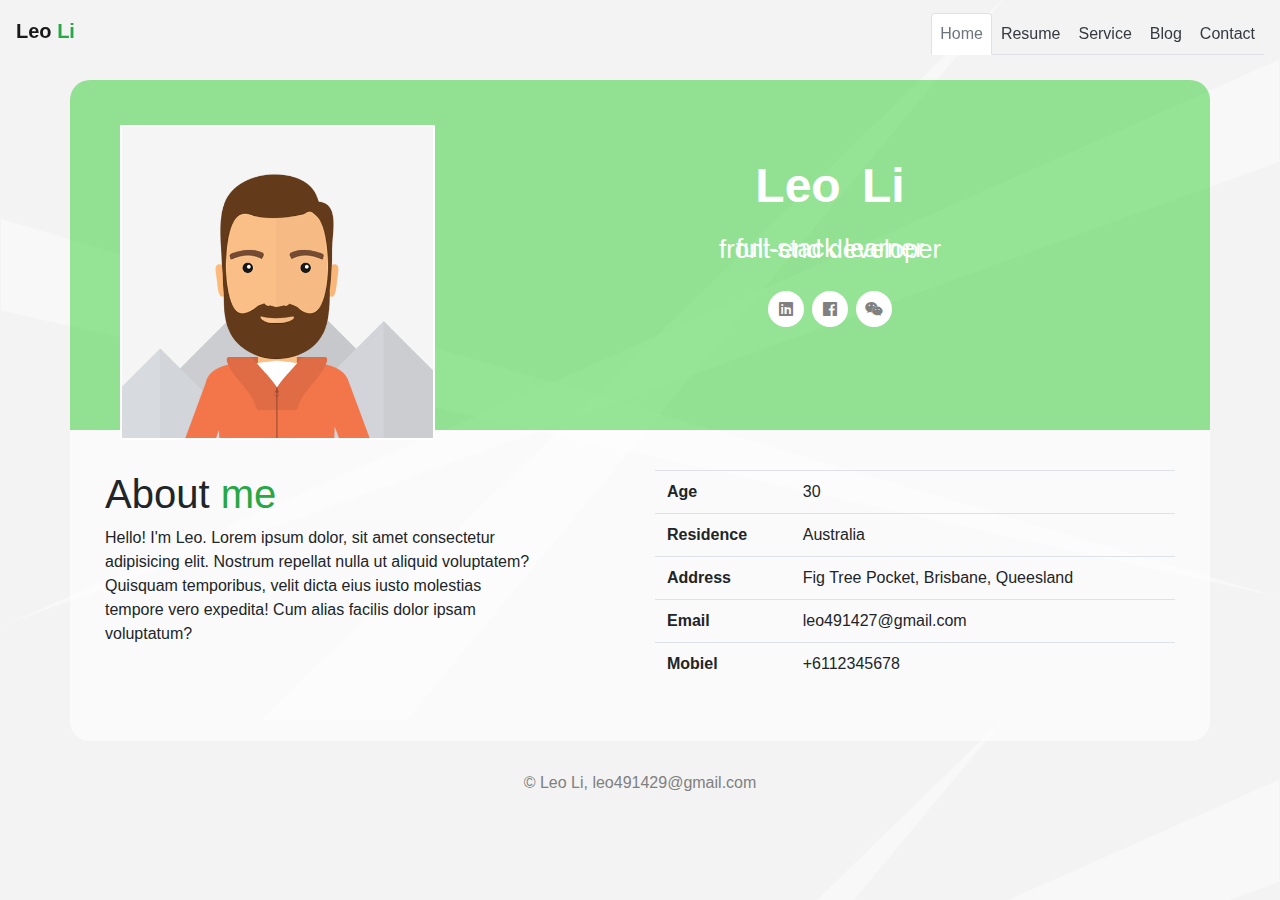
<file: index.html>
<html lang="en">
<head>
    <meta charset="UTF-8">
    <meta name="viewport" content="width=device-width, initial-scale=1.0">
    <meta http-equiv="X-UA-Compatible" content="ie=edge">

    <title>Home</title>
    <link rel="stylesheet" href="./css/all.min.css">
    <link rel="stylesheet" href="./css/bootstrap.min.css">
    <link rel="stylesheet" href="./css/animate.css">
    <link rel="stylesheet" href="./css/index.css">
    <script src="./js/jquery-3.3.1.min.js"></script>
    <script src="./js/popper.min.js"></script>
    <script src="./js/bootstrap.min.js"></script>

</head>
<body>
    <header id="header-navbar" class="container-fluid fixed-top">
        <nav class="navbar navbar-expand-md navbar-light" id="navbar">
            <h2 class="navbar-brand pt-2 font-weight-bold">Leo <span class="text-success">Li</span></h2>
            <button class="navbar-toggler" data-toggle="collapse" data-target="#navbarSupportedContent">
                <span class="navbar-toggler-icon"></span>
            </button>
            <div class="collapse navbar-collapse" id="navbarSupportedContent">
                <nav class="navbar-nav nav-tabs ml-auto">
                    <a class="nav-item nav-link active text-muted" href="#"  tabindex="-1">Home</a>
                    <a class="nav-item nav-link text-dark" href="#">Resume</a>
                    <a class="nav-item nav-link text-dark" href="#">Service</a>
                    <a class="nav-item nav-link text-dark" href="#">Blog</a>
                    <a class="nav-item nav-link text-dark" href="#">Contact</a>                    
                </nav>
                <!-- <ul class="navbar-nav ml-auto">
                    <li class="nav-item active">
                        <a class="nav-link" href="#">Home</a>
                    </li>
                    <li class="nav-item">
                        <a class="nav-link" href="#">Resume</a>
                    </li>
                    <li class="nav-item">
                        <a class="nav-link" href="#">Service</a>
                    </li>
                    <li class="nav-item">
                        <a class="nav-link" href="#">Blog</a>
                    </li>
                    <li class="nav-item">
                        <a class="nav-link" href="#">Contact</a>
                    </li>                    
                </ul> -->
            </div>
        </nav>
    </header>

    <section id="Home" class="container">
            <div class="row bg--green">
                <!-- <img src="./img/person-info-bg.png" alt="background-img"> -->
                <div id="person-info__avatar" class="col-md-5 col-lg-4">
                    <figure>
                        <img src="./img/avatar.png" alt="avatar" >
                    </figure>
                </div>

                <div id="person-info__contact" class="col-md-7 col-lg-8">
                    <div class="wrapper">
                            <h2>Leo Li</h2>
                            <p class="rolling-text fadeOut slow animated">front-end developer</p>
                            <p class="rolling-text fadeIn slow animated">full-stack learner</p>
                        <div id="person-info__contact__socialmedia">
                            <a href="#"><i class="fab fa-linkedin"></i></a>
                            <a href="#"><i class="fab fa-facebook"></i></a>
                            <a href="#"><i class="fab fa-weixin"></i></a>
                        </div>  
                    </div>

                </div>
            </div>

            <div class="row">
                <div id="person-info__aboutme" class="col-md-5">
                    <h1>About <span class="text-success">me</span></h1>
                    <p>Hello! I'm Leo. Lorem ipsum dolor, sit amet consectetur adipisicing elit. Nostrum repellat nulla ut aliquid voluptatem? Quisquam temporibus, velit dicta eius iusto molestias tempore vero expedita! Cum alias facilis dolor ipsam voluptatum?</p>
                </div>
                <div id="person-info__details" class="col-md-6 offset-md-1">    
                    <table class="table table-hover table-responsive-md ">
                        <tr>
                            <th>Age</th>
                            <th class="font-weight-normal">30</th>
                        </tr>
                        <tr>
                            <th>Residence</th>
                            <th class="font-weight-normal">Australia</th>
                        </tr>
                        <tr>
                            <th>Address</th>
                            <th class="font-weight-normal">Fig Tree Pocket, Brisbane, Queesland</th>
                        </tr>
                        <tr>
                            <th>Email</th>
                            <th class="font-weight-normal">leo491427@gmail.com</th>
                        </tr>
                        <tr>
                            <th>Mobiel</th>
                            <th class="font-weight-normal">+6112345678</th>
            
                        </tr>
                    </table>
                </div>
            </div>

    </section>

    <footer>
        <p>&copy Leo Li, leo491429@gmail.com</p>
    </footer>

    <script src="./main.js" defer></script>

</body>
</html>
</file>
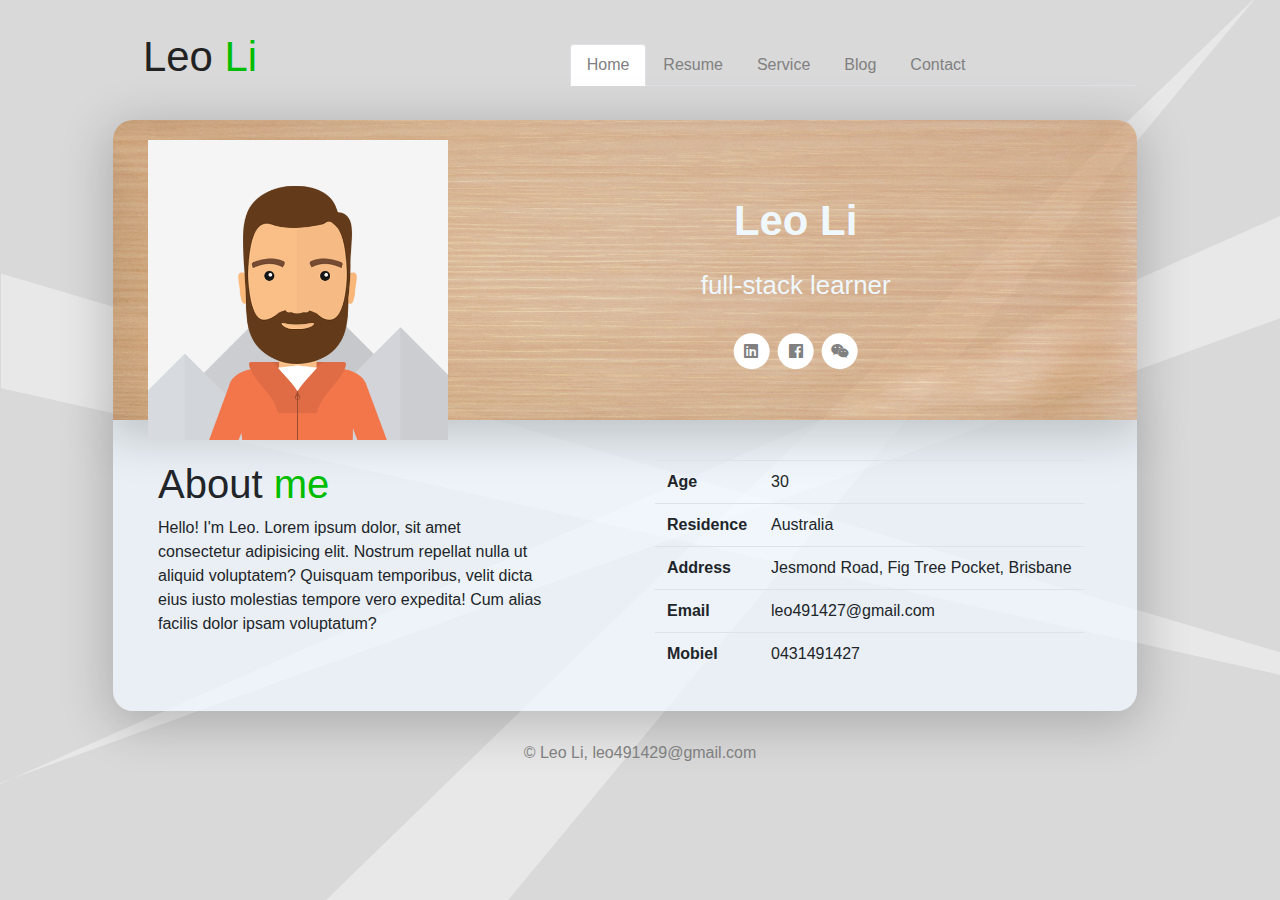
<file: index1.html>
<html lang="en">
<head>
    <meta charset="UTF-8">
    <meta name="viewport" content="width=device-width, initial-scale=1.0">
    <meta http-equiv="X-UA-Compatible" content="ie=edge">
    <title>Document</title>
    <link rel="stylesheet" href="./css/all.min.css">
    <link rel="stylesheet" href="./css/bootstrap.min.css">
    <link rel="stylesheet" href="./css/main.css">
    <script src="./js/jquery-3.3.1.min.js"></script>
    <script src="./js/popper.min.js"></script>
    <script src="./js/bootstrap.min.js"></script>
</head>
<body>
    <div id="homepage">
        <header class="row align-items-center justify-content-between">
            <div class="title col-md-3 col-lg-4 col-xl-5">
                <p>Leo <span>Li</span></p>
            </div>
            <nav id="md-nav" class="col-md-9 col-lg-8 col-xl-7">
                <ul class="nav nav-tabs">
                    <li class="nav-item">
                        <a href="#" class="nav-link active">Home</a>
                    </li>
                    <li class="nav-item">
                        <a href="#" class="nav-link">Resume</a>
                    </li>
                    <li class="nav-item">
                        <a href="#" class="nav-link">Service</a>
                    </li>
                    <li class="nav-item">
                        <a href="#" class="nav-link">Blog</a>
                    </li>
                    <li class="nav-item">       
                        <a href="#" class="nav-link">Contact</a>
                    </li>
                </ul>
            </nav>
            <nav id="sm-nav" class="navbar navbar-light col-md-1 col-lg-1 col-xl-1">

            </nav>
        </header>
        <section id="person-info">
            <div id="person-info--profile" class="row">
                <img src="./img/person-info-bg.png" alt="background-img">
                <div id="avatar" class="col-md-5 col-lg-4">
                    <img src="./img/avatar.png" alt="avatar" class="">
                </div>
                <div id="contact-link" class="col-md-7 col-lg-8">
                    <div class="wrapper">
                        <div id="contact-link--name">
                            <p>Leo Li</p>
                        </div>
                        <div id="contact-link--skills">
                            <p>full-stack learner</p>
                        </div>
                        <div id="contact-link--socialmedia">
                            <a href="#"><i class="fab fa-linkedin"></i></a>
                            <a href="#"><i class="fab fa-facebook"></i></a>
                            <a href="#"><i class="fab fa-weixin"></i></a>
                        </div>  
                    </div>
                    
                </div>
            </div>
            <div id="person-info--details" class="row">
                <div id="person-info--details--aboutme" class="col-md-5">
                    <h1>About <span>me</span></h1>
                    <p>Hello! I'm Leo. Lorem ipsum dolor, sit amet consectetur adipisicing elit. Nostrum repellat nulla ut aliquid voluptatem? Quisquam temporibus, velit dicta eius iusto molestias tempore vero expedita! Cum alias facilis dolor ipsam voluptatum?</p>
                </div>
                <div id="person-info--details--contact" class="col-md-6 offset-md-1 row">    
                    <table class="table table-hover table-responsive">
                        <tr>
                            <th>Age</th>
                            <th>30</th>
                        </tr>
                        <tr>
                            <th>Residence</th>
                            <th>Australia</th>
                        </tr>
                        <tr>
                            <th>Address</th>
                            <th>Jesmond Road, Fig Tree Pocket, Brisbane</th>
                        </tr>
                        <tr>
                            <th>Email</th>
                            <th>leo491427@gmail.com</th>
                        </tr>
                        <tr>
                            <th>Mobiel</th>
                            <th>0431491427</th>
                        </tr>
                    </table>
                </div>
            </div>
        </section>
        <footer>
            <p>&copy Leo Li, leo491429@gmail.com</p>
        </footer>
    </div>
   
<!--     


    <div class="row">
        <div class="col-3">3</div>
        <div class="col-6">6</div>
        <div class="col-3">3</div>
    </div>

    <div class="row container">
        <div class="row col-6">
            <div class="col-4 col-md-12">2</div>
            <div class="col-4 col-md-12">2</div>
            <div class="col-4 col-md-12">2</div>
            <div class="col-4 col-md-12">2</div>
            <div class="col-4 col-md-12">2</div>
            <div class="col-4 col-md-12">2</div>
        </div>
    </div>

    <a href="#" class="btn btn-primary btn-lg active" role="button">Primary link</a>
    <button type="button" class="btn btn-lg btn-primary" disabled="disabled">Primary button</button>
    <button type="button" class="btn btn-default btn-lg" disabled="disabled">Button</button>

    <div class="img-wrapper img-responsive img-rounded img-circle">
        <img src="./img/avatar.png" class="img-fluid rounded img-responsive img-rounded img-circle" alt="avatar">
    </div> -->

    <!-- <script src="./js/jquery-3.3.1.min.js"></script>
    <script src="./js/popper.min.js"></script>
    <script src="./js/bootstrap.min.js"></script> -->
</body>
</html>
</file>
<file: css/index.css>
.bg--green {
  background-color: rgba(0, 196, 0, 0.4); }

html {
  margin: 0;
  padding: 0; }

body {
  margin: 0;
  padding: 0;
  background-image: url(../img/main_bg.png);
  background-color: rgba(196, 196, 196, 0.2);
  background-size: 100%; }
  body header {
    padding: 0px !important; }
    body header .active {
      cursor: default; }
  body #home {
    margin-top: 80px; }
    body #home > div:nth-child(1) {
      min-height: 250px;
      text-align: center;
      border-top-left-radius: 20px;
      border-top-right-radius: 20px; }
    body #home #person-info__avatar {
      text-align: center; }
      body #home #person-info__avatar figure {
        width: 90%;
        margin: 10% 0 0 10%; }
      body #home #person-info__avatar img {
        width: 100%;
        height: auto;
        position: relative;
        top: 10px;
        border: 2px solid white; }
        body #home #person-info__avatar img:hover {
          animation: upndown 1s ease-out 1; }

@keyframes upndown {
  0% {
    top: 10px; }
  50% {
    top: 0;
    box-shadow: 6px 12px 12px 5px rgba(0, 0, 0, 0.2); }
  100% {
    top: 10px; } }
    body #home #person-info__contact .wrapper {
      margin-top: 40px;
      position: relative; }
      @media (max-width: 768px) {
        body #home #person-info__contact .wrapper {
          margin-top: 0px; } }
      body #home #person-info__contact .wrapper h2 {
        padding-top: 5%;
        color: white;
        font-size: 3rem;
        font-weight: 900;
        word-spacing: 0.5rem; }
      body #home #person-info__contact .wrapper p {
        padding-top: 1%;
        color: white;
        font-size: 1.6rem;
        font-weight: 400; }
      body #home #person-info__contact .wrapper p:nth-child(2) {
        width: 100%;
        position: absolute;
        top: 42%;
        transform: translateX(-50%);
        left: 50%; }
    body #home #person-info__contact__socialmedia {
      padding-top: 1%;
      padding-bottom: 5%; }
      body #home #person-info__contact__socialmedia .fab {
        width: 36px;
        height: 36px;
        color: grey;
        background-color: white;
        border-radius: 100%;
        font-size: 1em;
        padding-top: 10px;
        margin-right: 2px;
        margin-left: 2px; }
    body #home > div:nth-child(2) {
      padding: 40px 20px;
      background-color: rgba(255, 255, 255, 0.6);
      border-bottom-left-radius: 20px;
      border-bottom-right-radius: 20px; }
    body #home #person-info__details {
      text-align: center; }
  body footer {
    margin: 30px auto; }
  body footer p {
    text-align: center;
    color: grey; }

@media (max-width: 768px) {
  body #home #person-info__avatar figure {
    width: 50%;
    margin: auto; } }
</file>
<file: css/main.css>
body {
    font-size: 16px;
    background-image: url(../img/main_bg.png);
    background-color: rgba(128, 128, 128, 0.3);
    background-repeat: no-repeat;
    width: 80%;
    margin: auto;
}

#homepage header {
    width: 100%;
    margin: 15px auto 5px auto;

}

#homepage header .title { 
    color: #222;
    font-size: 2.618em;
    line-height: 2;
}

#homepage header .title p {

}

#homepage header span {
    color: rgb(0, 189, 0);
}

#homepage nav ul li a {
    font-size: 1em;
    color: grey;
}

#homepage #sm-nav {
    display: none;
}

section #person-info--profile {
    position: relative;
    height: 300px;
    width: 100%;
    /* background: rgba(0, 255, 0, 0.4); */
    border-top-left-radius: 20px;
    border-top-right-radius: 20px;
    box-shadow: 0 10px 50px 5px rgba(0, 0, 0, 0.2);
}
section #person-info--profile>img {
    position: absolute;
    width: 100%;
    height: 100%;
    opacity: 0.7;
    border-top-left-radius: 20px;
    border-top-right-radius: 20px;
}


section #person-info--profile {
    /* background-image: url(../img/person-info-bg.png);
    background-repeat: no-repeat;
    background-size: cover;
    filter: opacity(0.5); */

}

section #person-info--profile .background-img-wrapper {
    border: 1px solid red;    
    position: relative;
    width: 100%;
    height: 100%;
}

/* section #person-info--profile img {
    position: absolute;
    width: 100%;
    height: 100%;
    top: 0;
    bottom: 0;
    z-index: 0;
}

section #person-info--profile .background-img-wrapper .img-mask {
    position: absolute;
    width: 100%;
    height: 100%;

    background-color: rgba(0, 0, 0, 0);

    top: 0;
    left: 0;
    border: 3px solid blue;
} */

section #person-info--profile #avatar {
    opacity: 1;
}
section #person-info--profile #avatar img {

    width: 300px;
    height: auto;
    padding-top: 20px;
    margin-left: 20px;
}

section #person-info--profile #avatar img:hover {
    -webkit-animation: 1s upndown 1;
    animation: 1s upndown 1;
}

@-webkit-keyframes upndown {
    0% {padding-top: 20px;}
    50% {padding-top: 0; box-shadow: 6px 12px 12px 5px rgba(0, 0, 0, 0.2);}
    100% {padding-top: 20px;}
}

@keyframes upndown {
    0% {padding-top: 20px;}
    50% {padding-top: 0; box-shadow: 6px 12px 12px 5px rgba(0, 0, 0, 0.2);}
    100% {padding-top: 20px;}
}

section #contact-link {
    position: relative;
}

section #contact-link .wrapper {
    position: absolute;
    width: 100%;
    top: 50%;
    left: 50%;
    transform: translate(-50%,-50%);

}
section #contact-link--name p {
    font-size: 2.618em;
    font-weight: 800;
    color: aliceblue;
    text-align: center;
    margin-bottom: 0;
}

section #contact-link--skills {
    font-size: 1.618em;
    color: aliceblue;
    text-align: center;
    line-height: 2.5;
}

section #contact-link--socialmedia {
    text-align: center;
}
section #contact-link--socialmedia .fab {
    text-align: center;
    width: 36px;
    height: 36px;
    color: grey;
    background-color: white;
    border-radius: 100%;
    font-size: 1em;
    text-align: center;
    padding-top: 10px; 
    margin-right: 2px;
    margin-left: 2px;
}

section #person-info--details {

    padding: 40px 0 20px 30px;
    height: auto;
    width: 100%;
    background-color: rgba(240, 248, 255, 0.7);
    border-bottom-left-radius: 20px;
    border-bottom-right-radius: 20px;
    box-shadow: 0 10px 50px 5px rgba(0, 0, 0, 0.2);
}

section #person-info--details #person-info--details--aboutme p {
    /* border: 1px solid red;
    height: 100px;
    width: 100px;
    color: red;
    background-color: aliceblue; */
}

section #person-info--details--aboutme h1 span {
    color: rgb(0, 189, 0);
}

section #person-info--details--contact table tr th:nth-child(2){
    font-weight: 400;
}

section #person-info--details--contact ul {
    line-height: 1.618;
}

footer {
    margin: 30px auto;
}
footer p {
    text-align: center;
    color: grey;
}

@media only screen and (max-width: 768px) {


    section #person-info--profile {
        height: 600px;
    }

    section #person-info--profile #avatar img {
        display: block;
        margin: auto;
    }

    section #contact-link .wrapper {
        top: 0;
    }
}
</file>
